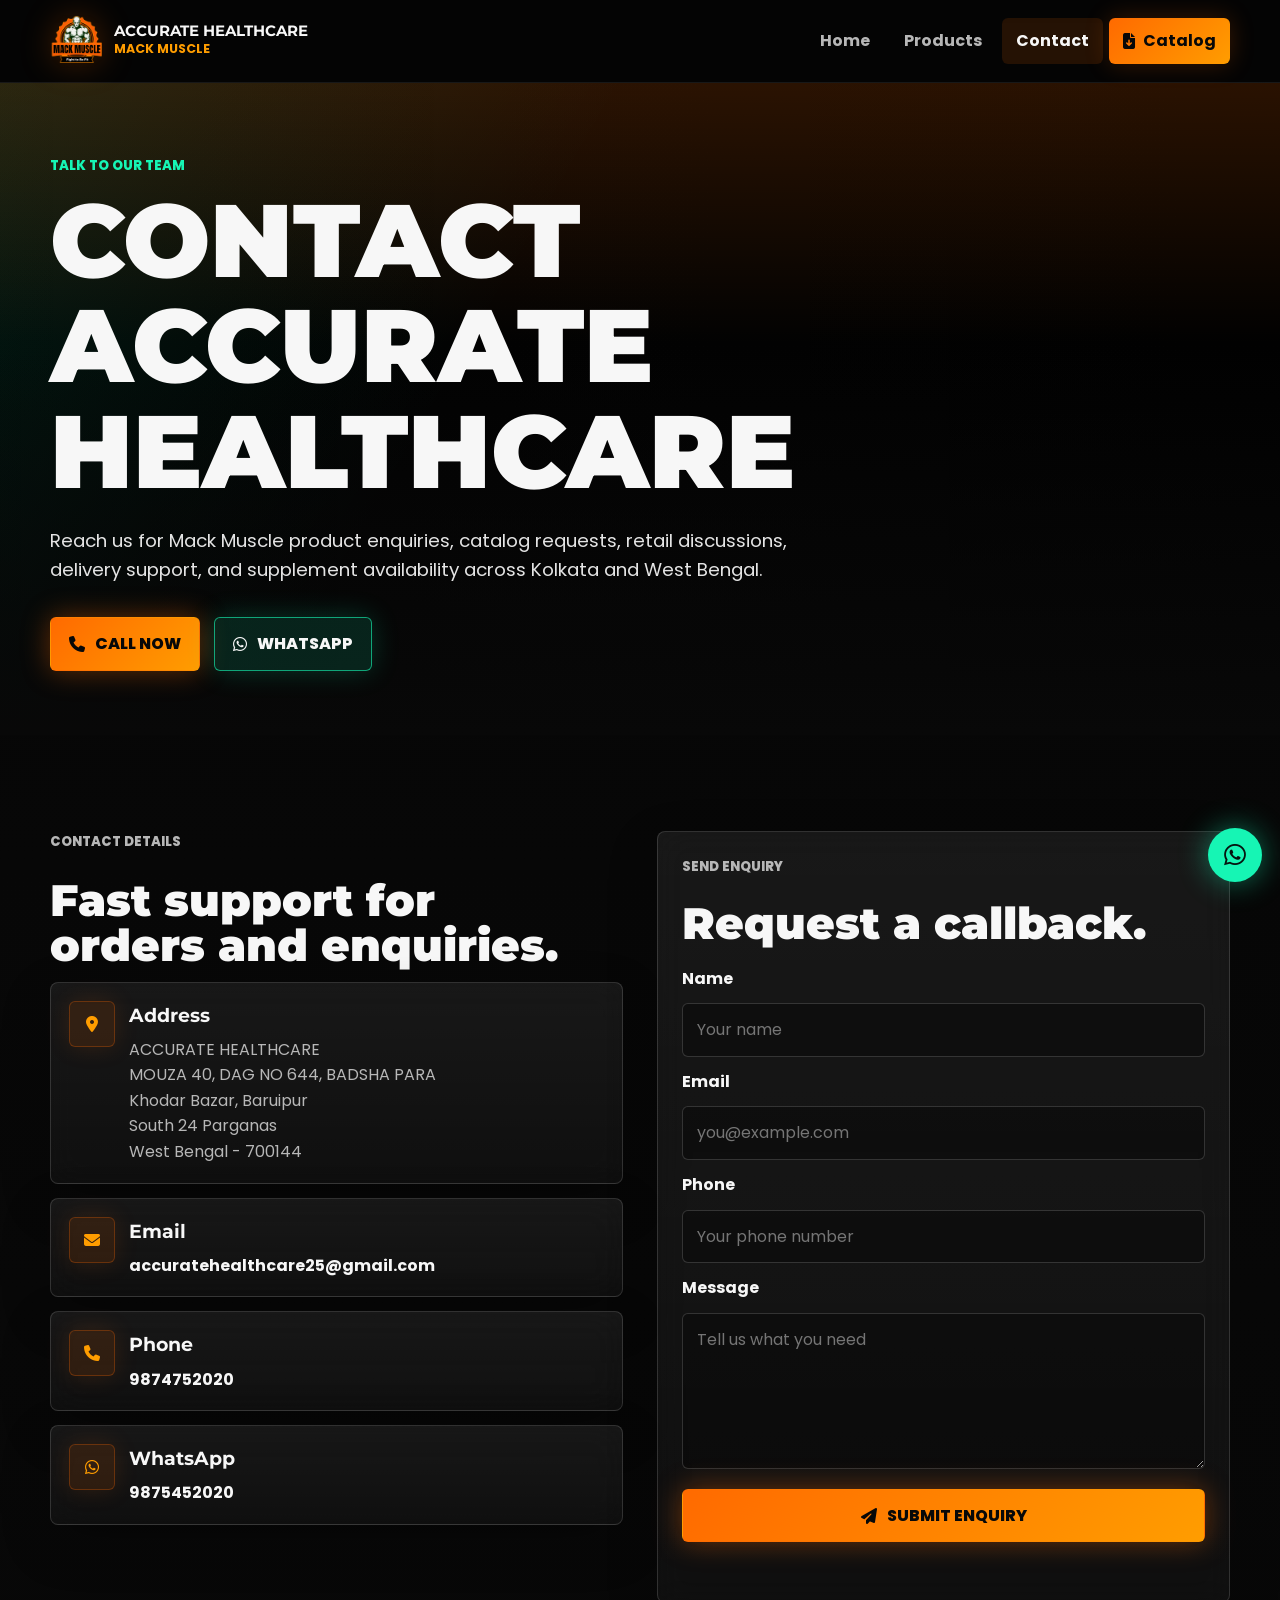
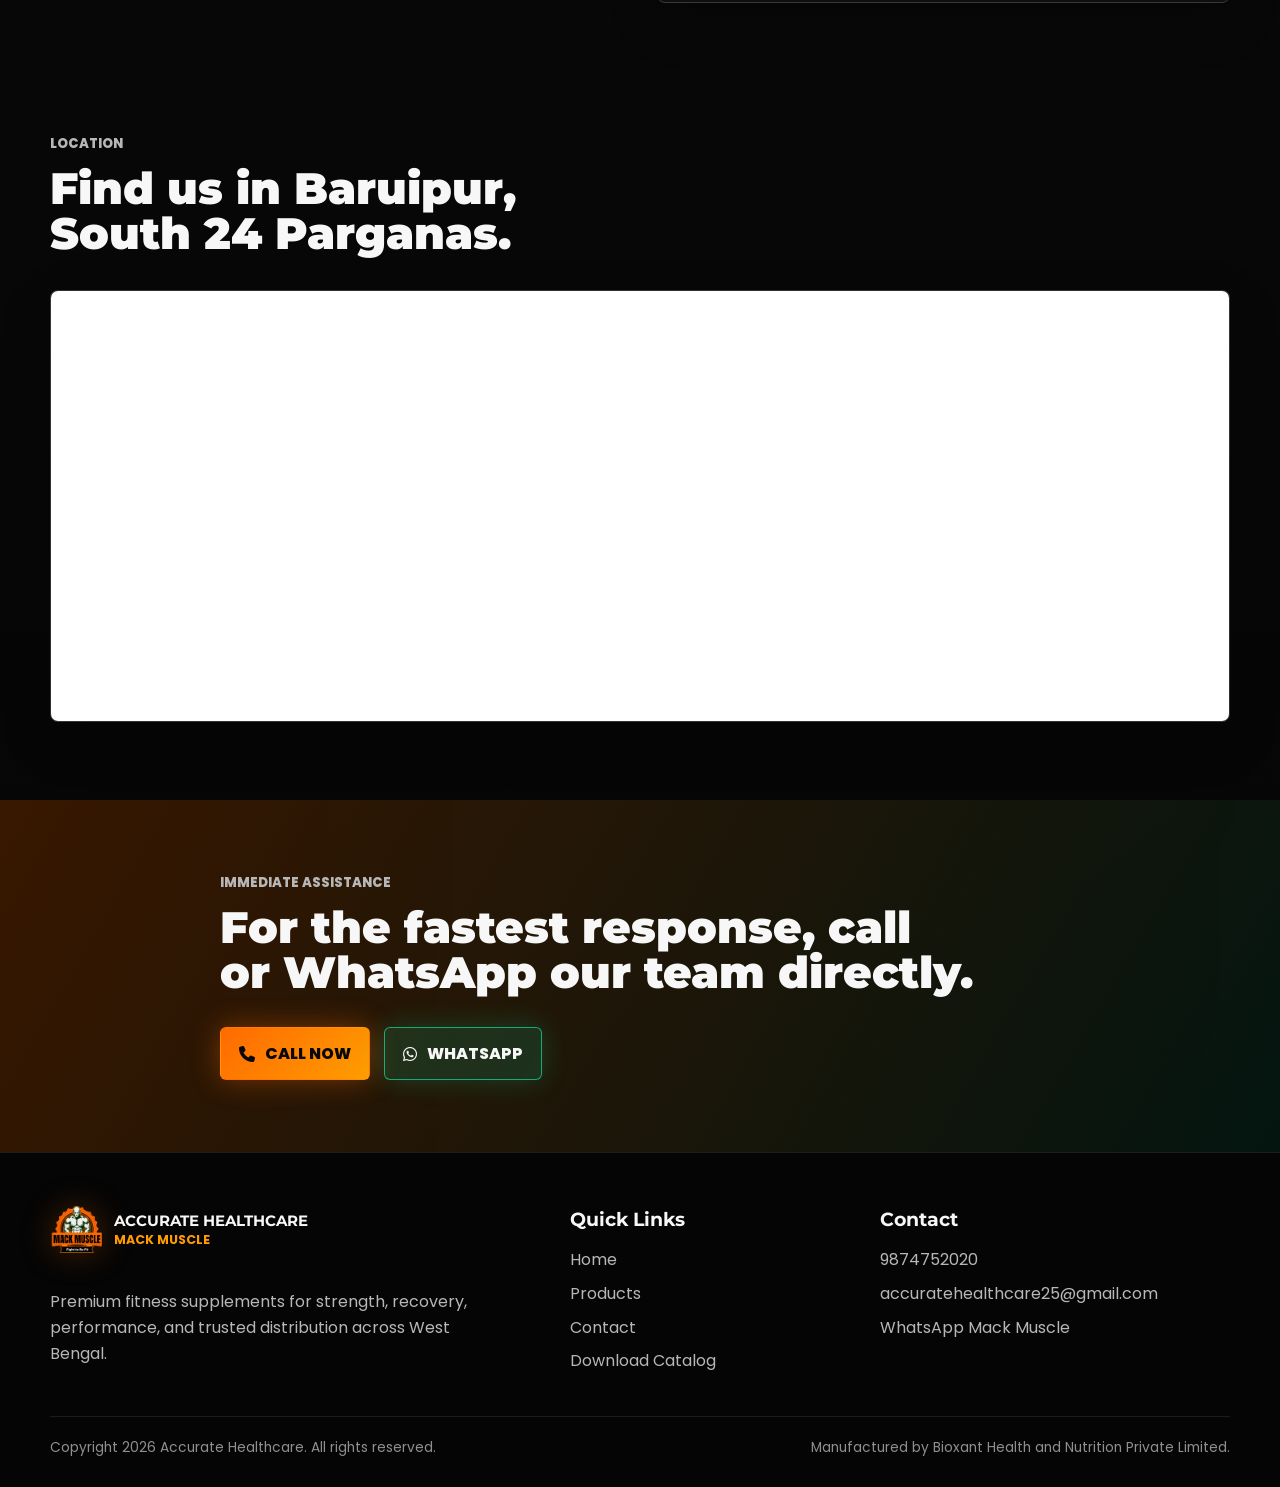
<file: contact.html>
<!DOCTYPE html>
<html lang="en">
<head>
  <meta charset="UTF-8">
  <meta name="viewport" content="width=device-width, initial-scale=1.0">
  <meta name="description" content="Contact Accurate Healthcare for Mack Muscle supplements in Kolkata and South 24 Parganas. Call, WhatsApp, email, or send a frontend enquiry form.">
  <title>Contact | Accurate Healthcare Mack Muscle</title>
  <link rel="preconnect" href="https://fonts.googleapis.com">
  <link rel="preconnect" href="https://fonts.gstatic.com" crossorigin>
  <link href="https://fonts.googleapis.com/css2?family=Montserrat:wght@700;800;900&family=Poppins:wght@400;500;600;700&display=swap" rel="stylesheet">
  <link rel="stylesheet" href="https://cdnjs.cloudflare.com/ajax/libs/font-awesome/6.5.2/css/all.min.css">
  <link rel="stylesheet" href="styles.css">
</head>
<body>
  <div class="preloader" data-preloader>
    <div class="loader-mark" aria-label="Loading Accurate Healthcare contact page">
      <img src="images/Logo/logo.png" alt="">
    </div>
  </div>

  <header class="site-header" data-header>
    <nav class="navbar container" aria-label="Primary navigation">
      <a class="brand" href="index.html" aria-label="Accurate Healthcare home">
        <img src="images/Logo/logo.png" alt="Accurate Healthcare Mack Muscle logo">
        <span>
          <strong>Accurate Healthcare</strong>
          <small>Mack Muscle</small>
        </span>
      </a>
      <button class="nav-toggle" type="button" aria-controls="primary-menu" aria-expanded="false" data-nav-toggle>
        <i class="fa-solid fa-bars" aria-hidden="true"></i>
        <span class="sr-only">Toggle navigation</span>
      </button>
      <div class="nav-menu" id="primary-menu" data-nav-menu>
        <a href="index.html">Home</a>
        <a href="products.html">Products</a>
        <a class="active" href="contact.html">Contact</a>
        <a class="nav-catalog" href="Catalog/accurate%20catelog.pdf" download>
          <i class="fa-solid fa-file-arrow-down" aria-hidden="true"></i>
          Catalog
        </a>
      </div>
    </nav>
  </header>

  <main>
    <section class="page-hero contact-hero" id="top">
      <div class="container hero-content reveal">
        <p class="hero-kicker">Talk to our team</p>
        <h1>CONTACT ACCURATE HEALTHCARE</h1>
        <p class="hero-lead">Reach us for Mack Muscle product enquiries, catalog requests, retail discussions, delivery support, and supplement availability across Kolkata and West Bengal.</p>
        <div class="hero-actions">
          <a class="btn btn-primary btn-pulse" href="tel:9874752020">
            <i class="fa-solid fa-phone" aria-hidden="true"></i>
            Call Now
          </a>
          <a class="btn btn-whatsapp btn-pulse-green" href="https://wa.me/919875452020" target="_blank" rel="noopener">
            <i class="fa-brands fa-whatsapp" aria-hidden="true"></i>
            WhatsApp
          </a>
        </div>
      </div>
    </section>

    <section class="section-block contact-section">
      <div class="container contact-grid">
        <div class="contact-details reveal">
          <p class="eyebrow">Contact Details</p>
          <h2>Fast support for orders and enquiries.</h2>
          <div class="contact-card">
            <i class="fa-solid fa-location-dot" aria-hidden="true"></i>
            <div>
              <h3>Address</h3>
              <p>ACCURATE HEALTHCARE<br>MOUZA 40, DAG NO 644, BADSHA PARA<br>Khodar Bazar, Baruipur<br>South 24 Parganas<br>West Bengal - 700144</p>
            </div>
          </div>
          <div class="contact-card">
            <i class="fa-solid fa-envelope" aria-hidden="true"></i>
            <div>
              <h3>Email</h3>
              <a href="mailto:accuratehealthcare25@gmail.com">accuratehealthcare25@gmail.com</a>
            </div>
          </div>
          <div class="contact-card">
            <i class="fa-solid fa-phone" aria-hidden="true"></i>
            <div>
              <h3>Phone</h3>
              <a href="tel:9874752020">9874752020</a>
            </div>
          </div>
          <div class="contact-card">
            <i class="fa-brands fa-whatsapp" aria-hidden="true"></i>
            <div>
              <h3>WhatsApp</h3>
              <a href="https://wa.me/919875452020" target="_blank" rel="noopener">9875452020</a>
            </div>
          </div>
        </div>

        <form class="contact-form reveal" data-contact-form novalidate>
          <p class="eyebrow">Send Enquiry</p>
          <h2>Request a callback.</h2>
          <label for="name">Name</label>
          <input id="name" name="name" type="text" placeholder="Your name" autocomplete="name" required>

          <label for="email">Email</label>
          <input id="email" name="email" type="email" placeholder="you@example.com" autocomplete="email" required>

          <label for="phone">Phone</label>
          <input id="phone" name="phone" type="tel" placeholder="Your phone number" autocomplete="tel" required>

          <label for="message">Message</label>
          <textarea id="message" name="message" rows="5" placeholder="Tell us what you need" required></textarea>

          <button class="btn btn-primary btn-pulse" type="submit">
            <i class="fa-solid fa-paper-plane" aria-hidden="true"></i>
            Submit Enquiry
          </button>
          <p class="form-status" role="status" aria-live="polite" data-form-status></p>
        </form>
      </div>
    </section>

    <section class="map-section">
      <div class="container">
        <div class="section-header reveal">
          <p class="eyebrow">Location</p>
          <h2>Find us in Baruipur, South 24 Parganas.</h2>
        </div>
        <div class="map-frame reveal">
          <iframe
            title="Accurate Healthcare location map"
            src="https://www.google.com/maps?q=Khodar%20Bazar%20Baruipur%20South%2024%20Parganas%20West%20Bengal%20700144&output=embed"
            loading="lazy"
            referrerpolicy="no-referrer-when-downgrade"></iframe>
        </div>
      </div>
    </section>

    <section class="cta-band">
      <div class="container cta-content reveal">
        <p class="eyebrow">Immediate assistance</p>
        <h2>For the fastest response, call or WhatsApp our team directly.</h2>
        <div class="hero-actions">
          <a class="btn btn-primary btn-pulse" href="tel:9874752020">
            <i class="fa-solid fa-phone" aria-hidden="true"></i>
            Call Now
          </a>
          <a class="btn btn-whatsapp btn-pulse-green" href="https://wa.me/919875452020" target="_blank" rel="noopener">
            <i class="fa-brands fa-whatsapp" aria-hidden="true"></i>
            WhatsApp
          </a>
        </div>
      </div>
    </section>
  </main>

  <footer class="site-footer">
    <div class="container footer-grid">
      <div>
        <a class="brand footer-brand" href="index.html" aria-label="Accurate Healthcare home">
          <img src="images/Logo/logo.png" alt="Accurate Healthcare Mack Muscle logo">
          <span>
            <strong>Accurate Healthcare</strong>
            <small>Mack Muscle</small>
          </span>
        </a>
        <p>Premium fitness supplements for strength, recovery, performance, and trusted distribution across West Bengal.</p>
      </div>
      <div>
        <h3>Quick Links</h3>
        <a href="index.html">Home</a>
        <a href="products.html">Products</a>
        <a href="contact.html">Contact</a>
        <a href="Catalog/accurate%20catelog.pdf" download>Download Catalog</a>
      </div>
      <div>
        <h3>Contact</h3>
        <a href="tel:9874752020">9874752020</a>
        <a href="mailto:accuratehealthcare25@gmail.com">accuratehealthcare25@gmail.com</a>
        <a href="https://wa.me/919875452020" target="_blank" rel="noopener">WhatsApp Mack Muscle</a>
      </div>
    </div>
    <div class="footer-bottom container">
      <span>Copyright <span data-year></span> Accurate Healthcare. All rights reserved.</span>
      <span>Manufactured by Bioxant Health and Nutrition Private Limited.</span>
    </div>
  </footer>

  <a class="floating-whatsapp" href="https://wa.me/919875452020" target="_blank" rel="noopener" aria-label="Chat on WhatsApp">
    <i class="fa-brands fa-whatsapp" aria-hidden="true"></i>
  </a>

  <script src="script.js" defer></script>
</body>
</html>
</file>
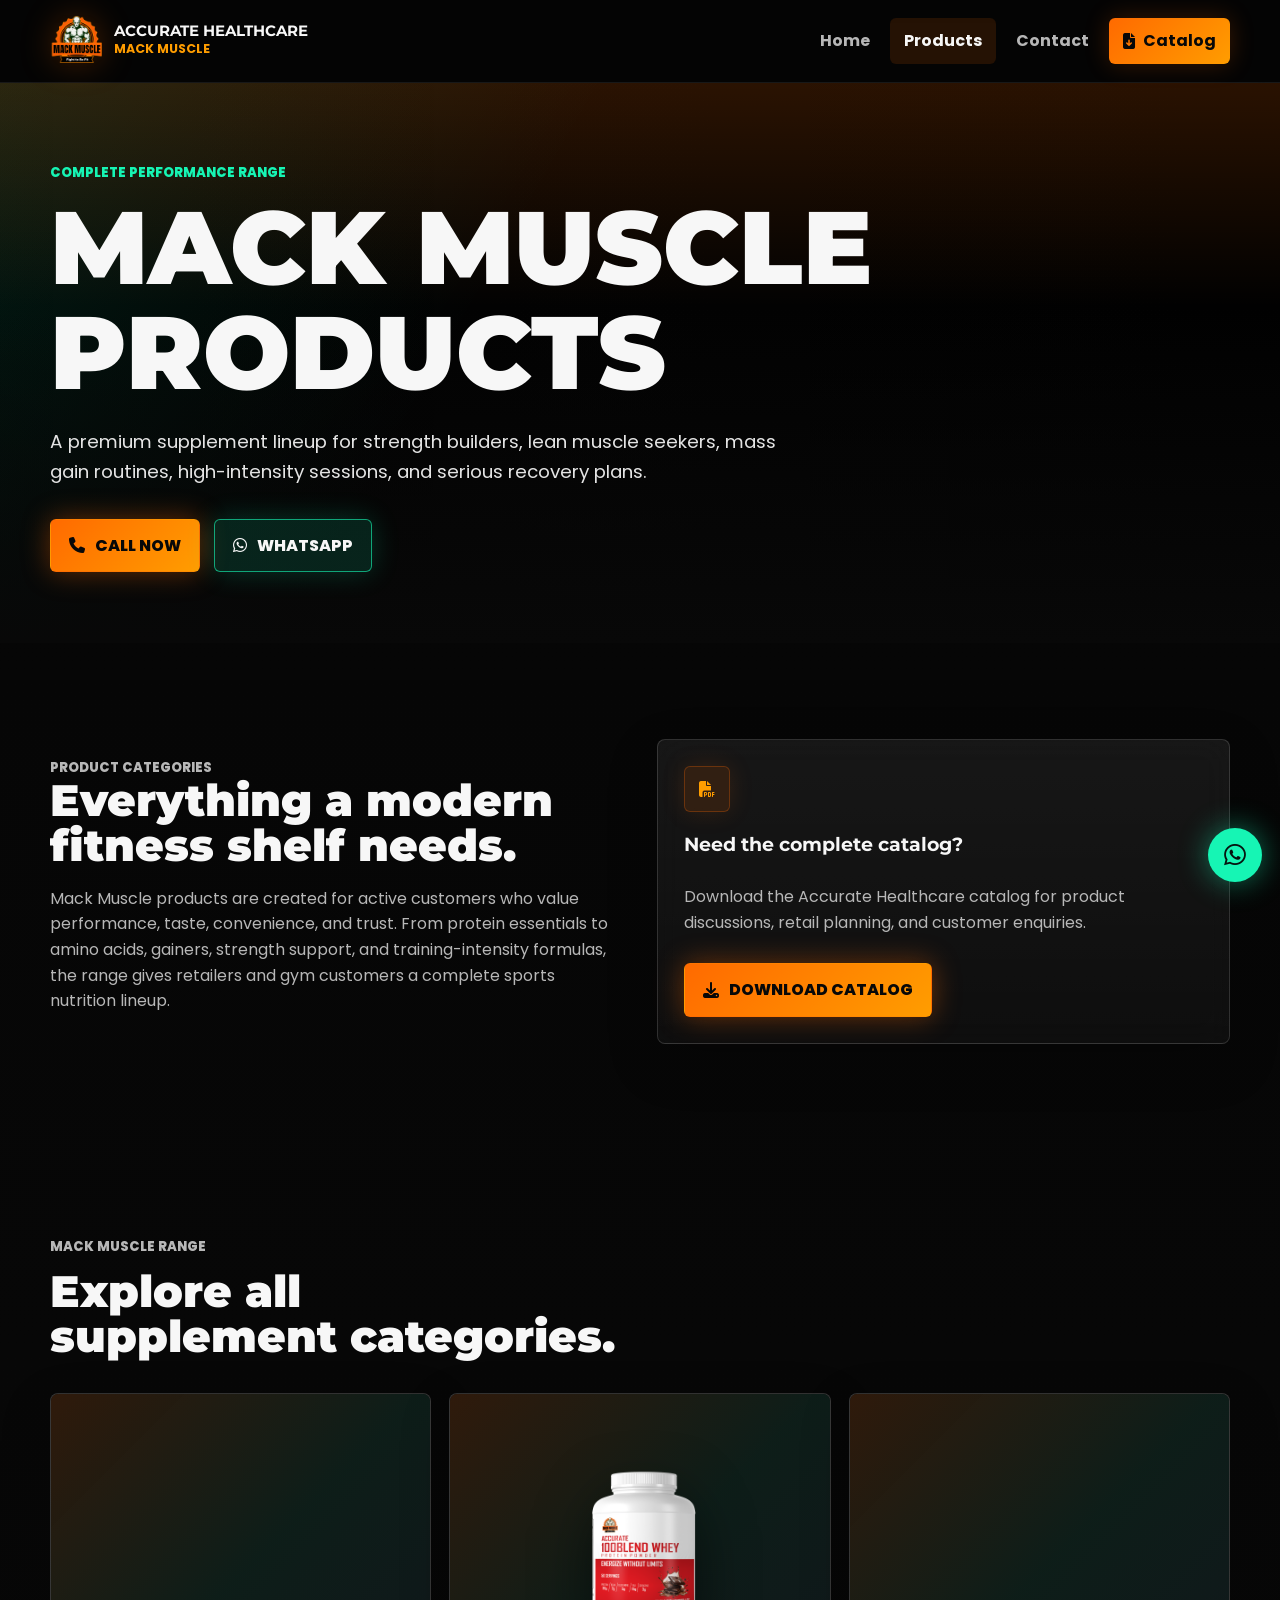
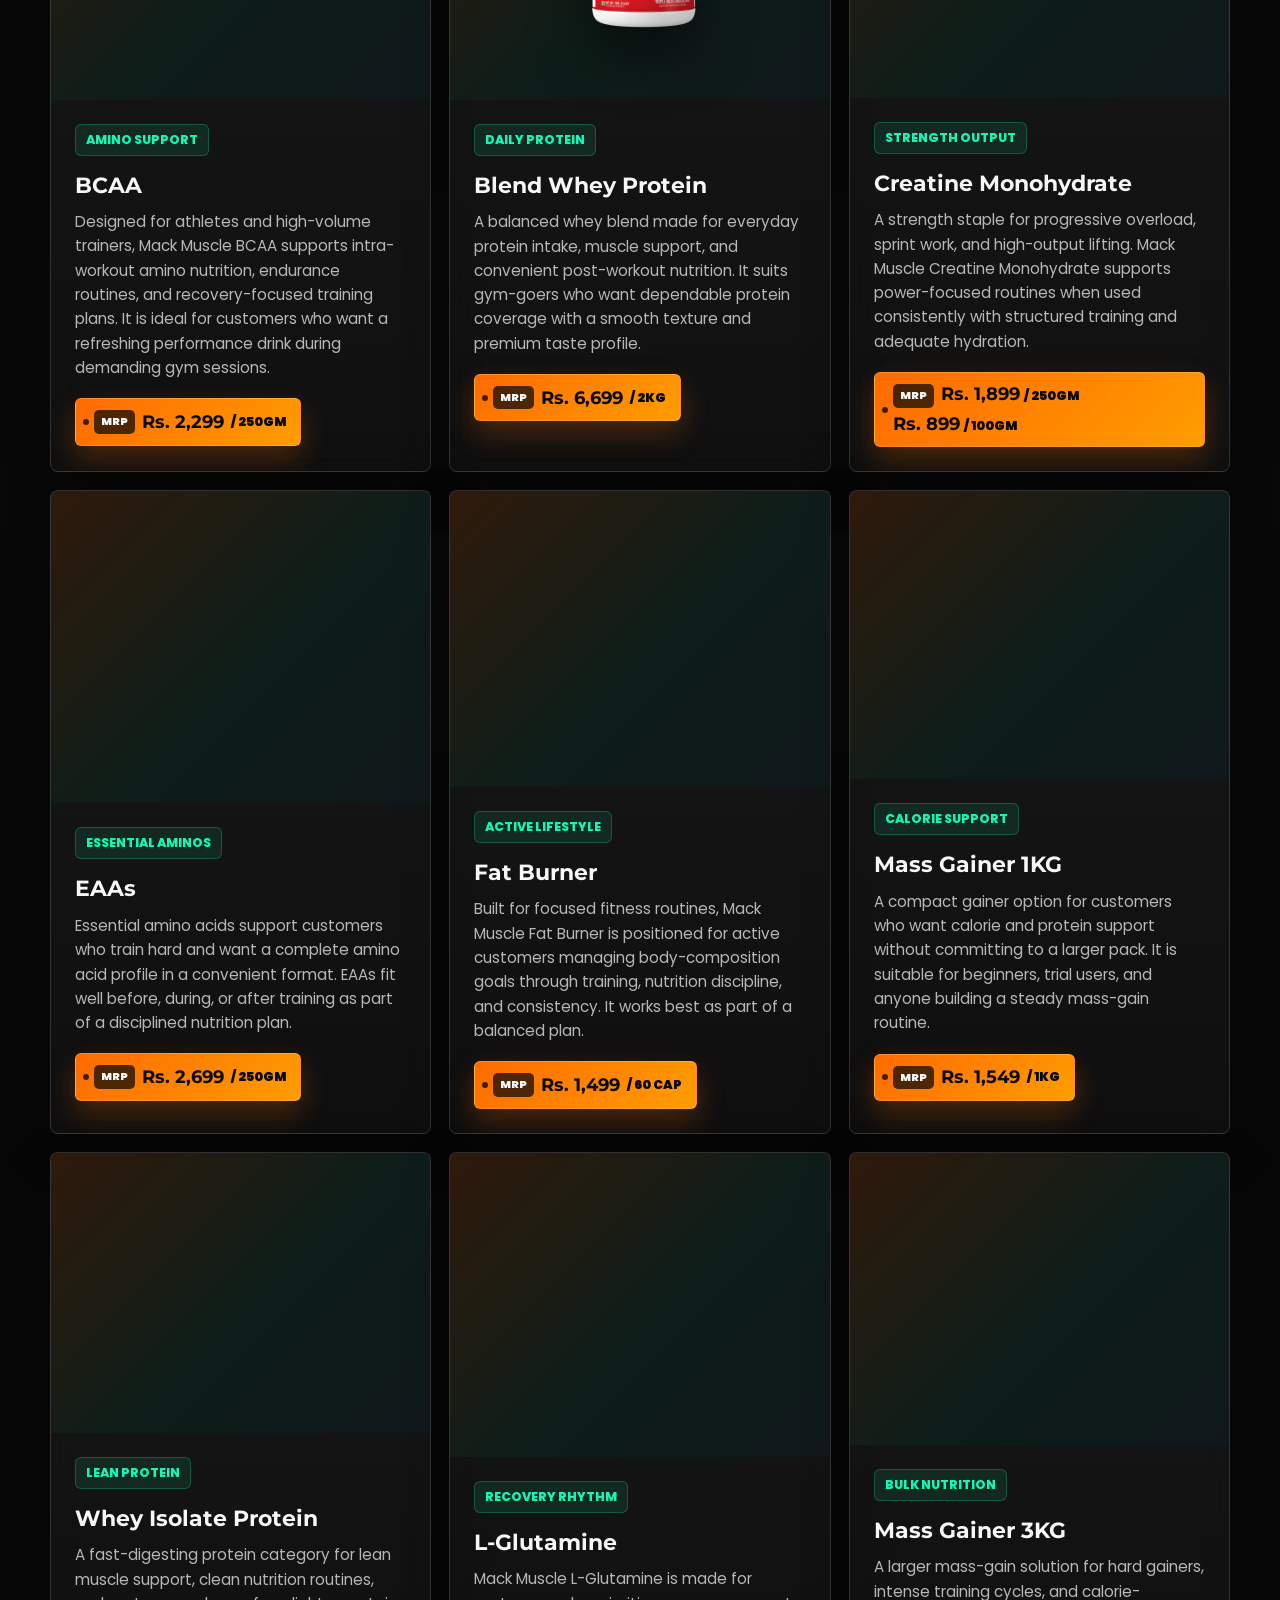
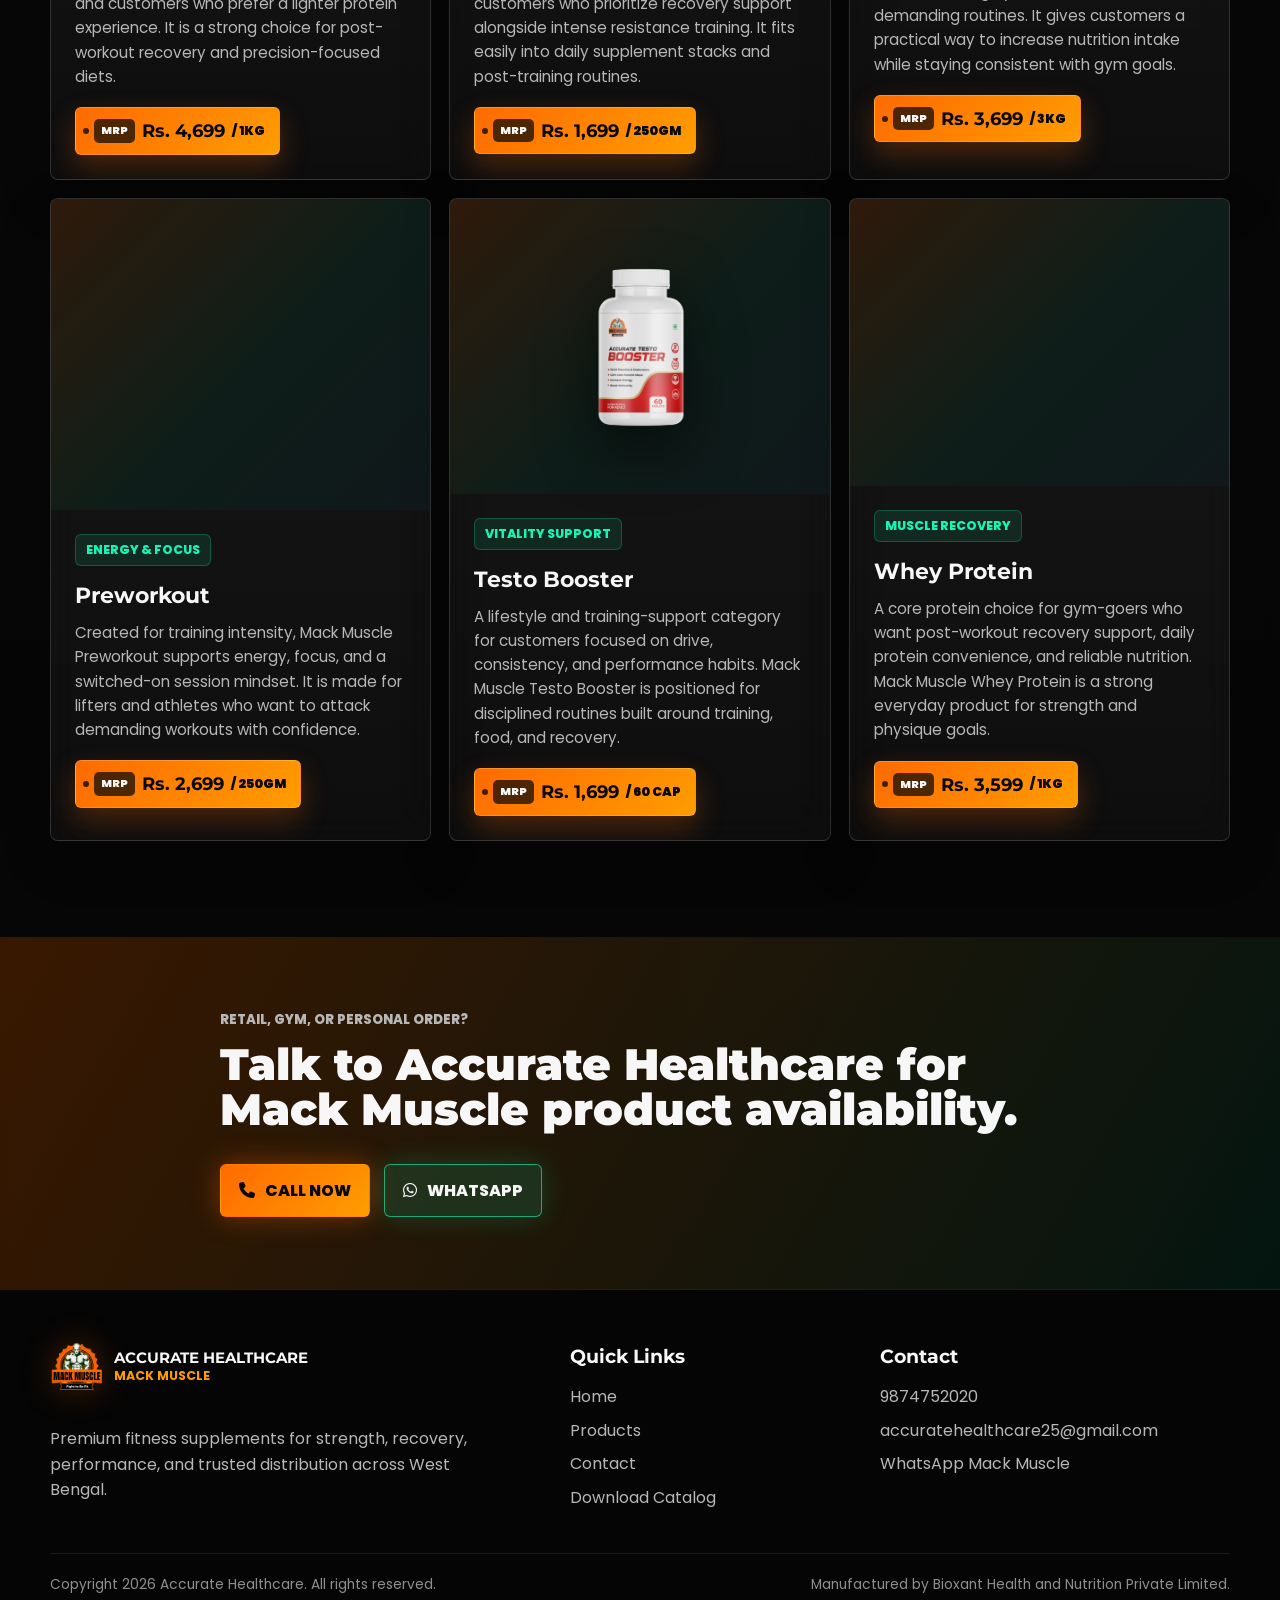
<file: products.html>
<!DOCTYPE html>
<html lang="en">
<head>
  <meta charset="UTF-8">
  <meta name="viewport" content="width=device-width, initial-scale=1.0">
  <meta name="description" content="Explore Mack Muscle supplement categories by Accurate Healthcare: whey protein, isolate, blend whey, BCAA, EAA, creatine, gainers, preworkout, fat burner, glutamine, and testo booster.">
  <title>Products | Mack Muscle by Accurate Healthcare</title>
  <link rel="preconnect" href="https://fonts.googleapis.com">
  <link rel="preconnect" href="https://fonts.gstatic.com" crossorigin>
  <link href="https://fonts.googleapis.com/css2?family=Montserrat:wght@700;800;900&family=Poppins:wght@400;500;600;700&display=swap" rel="stylesheet">
  <link rel="stylesheet" href="https://cdnjs.cloudflare.com/ajax/libs/font-awesome/6.5.2/css/all.min.css">
  <link rel="stylesheet" href="styles.css">
</head>
<body>
  <div class="preloader" data-preloader>
    <div class="loader-mark" aria-label="Loading Mack Muscle products">
      <img src="images/Logo/logo.png" alt="">
    </div>
  </div>

  <header class="site-header" data-header>
    <nav class="navbar container" aria-label="Primary navigation">
      <a class="brand" href="index.html" aria-label="Accurate Healthcare home">
        <img src="images/Logo/logo.png" alt="Accurate Healthcare Mack Muscle logo">
        <span>
          <strong>Accurate Healthcare</strong>
          <small>Mack Muscle</small>
        </span>
      </a>
      <button class="nav-toggle" type="button" aria-controls="primary-menu" aria-expanded="false" data-nav-toggle>
        <i class="fa-solid fa-bars" aria-hidden="true"></i>
        <span class="sr-only">Toggle navigation</span>
      </button>
      <div class="nav-menu" id="primary-menu" data-nav-menu>
        <a href="index.html">Home</a>
        <a class="active" href="products.html">Products</a>
        <a href="contact.html">Contact</a>
        <a class="nav-catalog" href="Catalog/accurate%20catelog.pdf" download>
          <i class="fa-solid fa-file-arrow-down" aria-hidden="true"></i>
          Catalog
        </a>
      </div>
    </nav>
  </header>

  <main>
    <section class="page-hero products-hero" id="top">
      <div class="container hero-content reveal">
        <p class="hero-kicker">Complete performance range</p>
        <h1>MACK MUSCLE PRODUCTS</h1>
        <p class="hero-lead">A premium supplement lineup for strength builders, lean muscle seekers, mass gain routines, high-intensity sessions, and serious recovery plans.</p>
        <div class="hero-actions">
          <a class="btn btn-primary btn-pulse" href="tel:9874752020">
            <i class="fa-solid fa-phone" aria-hidden="true"></i>
            Call Now
          </a>
          <a class="btn btn-whatsapp btn-pulse-green" href="https://wa.me/919875452020" target="_blank" rel="noopener">
            <i class="fa-brands fa-whatsapp" aria-hidden="true"></i>
            WhatsApp
          </a>
        </div>
      </div>
    </section>

    <section class="section-block product-intro">
      <div class="container split-grid compact-split">
        <div class="section-copy reveal">
          <p class="eyebrow">Product Categories</p>
          <h2>Everything a modern fitness shelf needs.</h2>
          <p>Mack Muscle products are created for active customers who value performance, taste, convenience, and trust. From protein essentials to amino acids, gainers, strength support, and training-intensity formulas, the range gives retailers and gym customers a complete sports nutrition lineup.</p>
        </div>
        <div class="catalog-panel reveal">
          <i class="fa-solid fa-file-pdf" aria-hidden="true"></i>
          <h3>Need the complete catalog?</h3>
          <p>Download the Accurate Healthcare catalog for product discussions, retail planning, and customer enquiries.</p>
          <a class="btn btn-primary btn-pulse" href="Catalog/accurate%20catelog.pdf" download>
            <i class="fa-solid fa-download" aria-hidden="true"></i>
            Download Catalog
          </a>
        </div>
      </div>
    </section>

    <section class="section-block product-section">
      <div class="container">
        <div class="section-header reveal">
          <p class="eyebrow">Mack Muscle Range</p>
          <h2>Explore all supplement categories.</h2>
        </div>
        <div class="products-grid">
          <article class="product-card reveal">
            <div class="product-image">
              <img src="Products/bcaa/BCAA-beachcocktail-front.png" alt="Mack Muscle BCAA Beach Cocktail" loading="lazy" decoding="async">
            </div>
            <div class="product-content">
              <span class="product-tag">Amino Support</span>
              <h3>BCAA</h3>
              <p>Designed for athletes and high-volume trainers, Mack Muscle BCAA supports intra-workout amino nutrition, endurance routines, and recovery-focused training plans. It is ideal for customers who want a refreshing performance drink during demanding gym sessions.</p>
              <div class="price-tag" aria-label="BCAA price">
                <span>MRP</span>
                <strong>Rs. 2,299</strong>
                <small>/ 250GM</small>
              </div>
            </div>
          </article>

          <article class="product-card reveal">
            <div class="product-image">
              <img src="Products/blend%20whey%20protein/Blend-whey-triple-rich-chocolate-front.jpg" alt="Mack Muscle Blend Whey Protein" loading="lazy" decoding="async">
            </div>
            <div class="product-content">
              <span class="product-tag">Daily Protein</span>
              <h3>Blend Whey Protein</h3>
              <p>A balanced whey blend made for everyday protein intake, muscle support, and convenient post-workout nutrition. It suits gym-goers who want dependable protein coverage with a smooth texture and premium taste profile.</p>
              <div class="price-tag" aria-label="Blend Whey Protein price">
                <span>MRP</span>
                <strong>Rs. 6,699</strong>
                <small>/ 2KG</small>
              </div>
            </div>
          </article>

          <article class="product-card reveal">
            <div class="product-image">
              <img src="Products/creatine%20monohydrate/creatine-monohydrate-tangy-orange-front-.jpg" alt="Mack Muscle Creatine Monohydrate" loading="lazy" decoding="async">
            </div>
            <div class="product-content">
              <span class="product-tag">Strength Output</span>
              <h3>Creatine Monohydrate</h3>
              <p>A strength staple for progressive overload, sprint work, and high-output lifting. Mack Muscle Creatine Monohydrate supports power-focused routines when used consistently with structured training and adequate hydration.</p>
              <div class="price-tag price-tag-split" aria-label="Creatine Monohydrate prices">
                <span>MRP</span>
                <div>
                  <strong>Rs. 1,899</strong>
                  <small>/ 250GM</small>
                </div>
                <div>
                  <strong>Rs. 899</strong>
                  <small>/ 100GM</small>
                </div>
              </div>
            </div>
          </article>

          <article class="product-card reveal">
            <div class="product-image">
              <img src="Products/Eaas/EAAs-blueberry-front.png" alt="Mack Muscle EAAs Blueberry" loading="lazy" decoding="async">
            </div>
            <div class="product-content">
              <span class="product-tag">Essential Aminos</span>
              <h3>EAAs</h3>
              <p>Essential amino acids support customers who train hard and want a complete amino acid profile in a convenient format. EAAs fit well before, during, or after training as part of a disciplined nutrition plan.</p>
              <div class="price-tag" aria-label="EAAs price">
                <span>MRP</span>
                <strong>Rs. 2,699</strong>
                <small>/ 250GM</small>
              </div>
            </div>
          </article>

          <article class="product-card reveal">
            <div class="product-image">
              <img src="Products/Fat%20Burner/FAT-BURNER-front.png" alt="Mack Muscle Fat Burner" loading="lazy" decoding="async">
            </div>
            <div class="product-content">
              <span class="product-tag">Active Lifestyle</span>
              <h3>Fat Burner</h3>
              <p>Built for focused fitness routines, Mack Muscle Fat Burner is positioned for active customers managing body-composition goals through training, nutrition discipline, and consistency. It works best as part of a balanced plan.</p>
              <div class="price-tag" aria-label="Fat Burner price">
                <span>MRP</span>
                <strong>Rs. 1,499</strong>
                <small>/ 60 Cap</small>
              </div>
            </div>
          </article>

          <article class="product-card reveal">
            <div class="product-image">
              <img src="Products/gainer%201kg/MASS-GAINER-malai-kulfi-front.png" alt="Mack Muscle Gainer 1KG Malai Kulfi" loading="lazy" decoding="async">
            </div>
            <div class="product-content">
              <span class="product-tag">Calorie Support</span>
              <h3>Mass Gainer 1KG</h3>
              <p>A compact gainer option for customers who want calorie and protein support without committing to a larger pack. It is suitable for beginners, trial users, and anyone building a steady mass-gain routine.</p>
              <div class="price-tag" aria-label="Gainer 1KG price">
                <span>MRP</span>
                <strong>Rs. 1,549</strong>
                <small>/ 1KG</small>
              </div>
            </div>
          </article>

          <article class="product-card reveal">
            <div class="product-image">
              <img src="Products/isolate%20protien/whey-protein-isolate-triple-rich-chocolate-front.png" alt="Mack Muscle Isolate Protein" loading="lazy" decoding="async">
            </div>
            <div class="product-content">
              <span class="product-tag">Lean Protein</span>
              <h3>Whey Isolate Protein</h3>
              <p>A fast-digesting protein category for lean muscle support, clean nutrition routines, and customers who prefer a lighter protein experience. It is a strong choice for post-workout recovery and precision-focused diets.</p>
              <div class="price-tag" aria-label="Whey Isolate Protein price">
                <span>MRP</span>
                <strong>Rs. 4,699</strong>
                <small>/ 1KG</small>
              </div>
            </div>
          </article>

          <article class="product-card reveal">
            <div class="product-image">
              <img src="Products/L-Glutamine/L-GLUTAMINE-blueberry-front.png" alt="Mack Muscle L-Glutamine Blueberry" loading="lazy" decoding="async">
            </div>
            <div class="product-content">
              <span class="product-tag">Recovery Rhythm</span>
              <h3>L-Glutamine</h3>
              <p>Mack Muscle L-Glutamine is made for customers who prioritize recovery support alongside intense resistance training. It fits easily into daily supplement stacks and post-training routines.</p>
              <div class="price-tag" aria-label="L-Glutamine price">
                <span>MRP</span>
                <strong>Rs. 1,699</strong>
                <small>/ 250GM</small>
              </div>
            </div>
          </article>

          <article class="product-card reveal">
            <div class="product-image">
              <img src="Products/mass%20gainer%203%20kg/mass-gainer-triple-rich-chocolate-front.png" alt="Mack Muscle Mass Gainer 3KG" loading="lazy" decoding="async">
            </div>
            <div class="product-content">
              <span class="product-tag">Bulk Nutrition</span>
              <h3>Mass Gainer 3KG</h3>
              <p>A larger mass-gain solution for hard gainers, intense training cycles, and calorie-demanding routines. It gives customers a practical way to increase nutrition intake while staying consistent with gym goals.</p>
              <div class="price-tag" aria-label="Mass Gainer 3KG price">
                <span>MRP</span>
                <strong>Rs. 3,699</strong>
                <small>/ 3KG</small>
              </div>
            </div>
          </article>

          <article class="product-card reveal">
            <div class="product-image">
              <img src="Products/preworkout/PRE-WORKOUT-beach-cocktail-front.png" alt="Mack Muscle Preworkout Beach Cocktail" loading="lazy" decoding="async">
            </div>
            <div class="product-content">
              <span class="product-tag">Energy & Focus</span>
              <h3>Preworkout</h3>
              <p>Created for training intensity, Mack Muscle Preworkout supports energy, focus, and a switched-on session mindset. It is made for lifters and athletes who want to attack demanding workouts with confidence.</p>
              <div class="price-tag" aria-label="Preworkout price">
                <span>MRP</span>
                <strong>Rs. 2,699</strong>
                <small>/ 250GM</small>
              </div>
            </div>
          </article>

          <article class="product-card reveal">
            <div class="product-image">
              <img src="Products/testo%20booster/TESTO-BOOSTER-front.png" alt="Mack Muscle Testo Booster" loading="lazy" decoding="async">
            </div>
            <div class="product-content">
              <span class="product-tag">Vitality Support</span>
              <h3>Testo Booster</h3>
              <p>A lifestyle and training-support category for customers focused on drive, consistency, and performance habits. Mack Muscle Testo Booster is positioned for disciplined routines built around training, food, and recovery.</p>
              <div class="price-tag" aria-label="Testo Booster price">
                <span>MRP</span>
                <strong>Rs. 1,699</strong>
                <small>/ 60 Cap</small>
              </div>
            </div>
          </article>

          <article class="product-card reveal">
            <div class="product-image">
              <img src="Products/whey%20protein/WHEY-PROTEIN-tripple-rich-chocolate-front.png" alt="Mack Muscle Whey Protein Triple Rich Chocolate" loading="lazy" decoding="async">
            </div>
            <div class="product-content">
              <span class="product-tag">Muscle Recovery</span>
              <h3>Whey Protein</h3>
              <p>A core protein choice for gym-goers who want post-workout recovery support, daily protein convenience, and reliable nutrition. Mack Muscle Whey Protein is a strong everyday product for strength and physique goals.</p>
              <div class="price-tag" aria-label="Whey Protein price">
                <span>MRP</span>
                <strong>Rs. 3,599</strong>
                <small>/ 1KG</small>
              </div>
            </div>
          </article>
        </div>
      </div>
    </section>

    <section class="cta-band">
      <div class="container cta-content reveal">
        <p class="eyebrow">Retail, gym, or personal order?</p>
        <h2>Talk to Accurate Healthcare for Mack Muscle product availability.</h2>
        <div class="hero-actions">
          <a class="btn btn-primary btn-pulse" href="tel:9874752020">
            <i class="fa-solid fa-phone" aria-hidden="true"></i>
            Call Now
          </a>
          <a class="btn btn-whatsapp btn-pulse-green" href="https://wa.me/919875452020" target="_blank" rel="noopener">
            <i class="fa-brands fa-whatsapp" aria-hidden="true"></i>
            WhatsApp
          </a>
        </div>
      </div>
    </section>
  </main>

  <footer class="site-footer">
    <div class="container footer-grid">
      <div>
        <a class="brand footer-brand" href="index.html" aria-label="Accurate Healthcare home">
          <img src="images/Logo/logo.png" alt="Accurate Healthcare Mack Muscle logo">
          <span>
            <strong>Accurate Healthcare</strong>
            <small>Mack Muscle</small>
          </span>
        </a>
        <p>Premium fitness supplements for strength, recovery, performance, and trusted distribution across West Bengal.</p>
      </div>
      <div>
        <h3>Quick Links</h3>
        <a href="index.html">Home</a>
        <a href="products.html">Products</a>
        <a href="contact.html">Contact</a>
        <a href="Catalog/accurate%20catelog.pdf" download>Download Catalog</a>
      </div>
      <div>
        <h3>Contact</h3>
        <a href="tel:9874752020">9874752020</a>
        <a href="mailto:accuratehealthcare25@gmail.com">accuratehealthcare25@gmail.com</a>
        <a href="https://wa.me/919875452020" target="_blank" rel="noopener">WhatsApp Mack Muscle</a>
      </div>
    </div>
    <div class="footer-bottom container">
      <span>Copyright <span data-year></span> Accurate Healthcare. All rights reserved.</span>
      <span>Manufactured by Bioxant Health and Nutrition Private Limited.</span>
    </div>
  </footer>

  <a class="floating-whatsapp" href="https://wa.me/919875452020" target="_blank" rel="noopener" aria-label="Chat on WhatsApp">
    <i class="fa-brands fa-whatsapp" aria-hidden="true"></i>
  </a>

  <script src="script.js" defer></script>
</body>
</html>
</file>
<file: styles.css>
:root {
  --bg: #080808;
  --bg-soft: #101010;
  --bg-deep: #030303;
  --surface: rgba(255, 255, 255, 0.07);
  --surface-strong: rgba(255, 255, 255, 0.11);
  --border: rgba(255, 255, 255, 0.14);
  --text: #f7f7f7;
  --muted: #b7b7b7;
  --orange: #ff6a00;
  --orange-hot: #ff9d00;
  --neon: #16f5b4;
  --blue: #44c8ff;
  --danger: #ff3f4f;
  --shadow: 0 24px 70px rgba(0, 0, 0, 0.42);
  --radius: 8px;
  --header-height: 76px;
  color-scheme: dark;
}

* {
  box-sizing: border-box;
}

html {
  scroll-behavior: smooth;
}

body {
  margin: 0;
  background: linear-gradient(180deg, #050505 0%, var(--bg) 42%, #050505 100%);
  color: var(--text);
  font-family: "Poppins", Arial, sans-serif;
  line-height: 1.6;
  overflow-x: hidden;
}

body.nav-open {
  overflow: hidden;
}

img {
  display: block;
  max-width: 100%;
}

a {
  color: inherit;
  text-decoration: none;
}

button,
input,
textarea {
  font: inherit;
}

button {
  cursor: pointer;
}

::selection {
  background: var(--orange);
  color: #080808;
}

.container {
  width: min(1180px, calc(100% - 32px));
  margin-inline: auto;
}

.sr-only {
  position: absolute;
  width: 1px;
  height: 1px;
  padding: 0;
  margin: -1px;
  overflow: hidden;
  clip: rect(0, 0, 0, 0);
  white-space: nowrap;
  border: 0;
}

.preloader {
  position: fixed;
  inset: 0;
  z-index: 9999;
  display: grid;
  place-items: center;
  background: #040404;
  transition: opacity 360ms ease, visibility 360ms ease;
}

.preloader.is-hidden {
  opacity: 0;
  visibility: hidden;
  pointer-events: none;
}

.loader-mark {
  position: relative;
  display: grid;
  width: 112px;
  height: 112px;
  place-items: center;
}

.loader-mark::before {
  position: absolute;
  inset: 0;
  content: "";
  border: 2px solid rgba(255, 255, 255, 0.08);
  border-top-color: var(--orange);
  border-right-color: var(--neon);
  border-radius: 50%;
  animation: loaderSpin 1s linear infinite;
}

.loader-mark img {
  width: 72px;
  height: 72px;
  object-fit: contain;
  filter: drop-shadow(0 0 18px rgba(255, 106, 0, 0.5));
  animation: markPulse 1.6s ease-in-out infinite;
}

.site-header {
  position: sticky;
  top: 0;
  z-index: 1000;
  min-height: var(--header-height);
  background: rgba(5, 5, 5, 0.74);
  border-bottom: 1px solid rgba(255, 255, 255, 0.08);
  backdrop-filter: blur(18px);
  transition: background 240ms ease, box-shadow 240ms ease;
}

.site-header.is-scrolled {
  background: rgba(5, 5, 5, 0.92);
  box-shadow: 0 14px 36px rgba(0, 0, 0, 0.34);
}

.navbar {
  min-height: var(--header-height);
  display: flex;
  align-items: center;
  justify-content: space-between;
  gap: 20px;
}

.brand {
  display: inline-flex;
  align-items: center;
  gap: 12px;
  min-width: 0;
}

.brand img {
  width: 52px;
  height: 52px;
  object-fit: contain;
  filter: drop-shadow(0 0 16px rgba(255, 106, 0, 0.28));
}

.brand span {
  display: grid;
  min-width: 0;
}

.brand strong,
.brand small {
  overflow: hidden;
  text-overflow: ellipsis;
  white-space: nowrap;
}

.brand strong {
  font-family: "Montserrat", Arial, sans-serif;
  font-size: 0.92rem;
  line-height: 1.1;
  text-transform: uppercase;
}

.brand small {
  color: var(--orange-hot);
  font-size: 0.78rem;
  font-weight: 700;
  text-transform: uppercase;
}

.nav-toggle {
  display: inline-grid;
  width: 44px;
  height: 44px;
  place-items: center;
  color: var(--text);
  background: rgba(255, 255, 255, 0.07);
  border: 1px solid var(--border);
  border-radius: 6px;
}

.nav-menu {
  position: fixed;
  top: var(--header-height);
  left: 0;
  right: 0;
  display: grid;
  gap: 10px;
  padding: 18px 16px 22px;
  background: rgba(5, 5, 5, 0.96);
  border-bottom: 1px solid var(--border);
  box-shadow: var(--shadow);
  transform: translateY(-125%);
  transition: transform 280ms ease;
}

.nav-menu.is-open {
  transform: translateY(0);
}

.nav-menu a {
  display: inline-flex;
  align-items: center;
  justify-content: center;
  gap: 8px;
  min-height: 44px;
  padding: 10px 14px;
  color: var(--muted);
  font-weight: 700;
  border-radius: 6px;
  transition: color 200ms ease, background 200ms ease, transform 200ms ease;
}

.nav-menu a:hover,
.nav-menu a:focus-visible,
.nav-menu a.active {
  color: var(--text);
  background: rgba(255, 106, 0, 0.13);
}

.nav-catalog {
  color: #080808 !important;
  background: linear-gradient(135deg, var(--orange), var(--orange-hot)) !important;
  box-shadow: 0 0 24px rgba(255, 106, 0, 0.22);
}

.page-hero {
  --hero-image: url("https://images.pexels.com/photos/18060191/pexels-photo-18060191.jpeg?auto=compress&cs=tinysrgb&w=1800");
  position: relative;
  min-height: clamp(520px, 66svh, 640px);
  display: flex;
  align-items: center;
  padding: 72px 0 64px;
  overflow: hidden;
  isolation: isolate;
}

.page-hero::before {
  position: absolute;
  inset: 0;
  z-index: -2;
  content: "";
  background:
    linear-gradient(90deg, rgba(0, 0, 0, 0.94) 0%, rgba(0, 0, 0, 0.62) 46%, rgba(0, 0, 0, 0.88) 100%),
    var(--hero-image) center / cover no-repeat;
  transform: scale(1.04);
  animation: heroDrift 14s ease-in-out infinite alternate;
}

.page-hero::after {
  position: absolute;
  inset: 0;
  z-index: -1;
  content: "";
  background:
    linear-gradient(180deg, rgba(255, 106, 0, 0.16), transparent 40%, var(--bg) 100%),
    linear-gradient(120deg, rgba(22, 245, 180, 0.1), transparent 38%);
}

.products-hero {
  --hero-image: url("https://images.pexels.com/photos/18060077/pexels-photo-18060077.jpeg?auto=compress&cs=tinysrgb&w=1800");
}

.contact-hero {
  --hero-image: url("https://images.pexels.com/photos/5327490/pexels-photo-5327490.jpeg?auto=compress&cs=tinysrgb&w=1800");
}

.hero-content {
  width: min(860px, calc(100% - 32px));
  max-width: none;
}

.hero-kicker,
.eyebrow {
  margin: 0 0 12px;
  color: var(--neon);
  font-size: 0.82rem;
  font-weight: 800;
  text-transform: uppercase;
}

.hero-content h1,
.section-copy h2,
.section-header h2,
.cta-content h2,
.contact-form h2,
.contact-details h2 {
  margin: 0;
  font-family: "Montserrat", Arial, sans-serif;
  line-height: 1.02;
}

.hero-content h1 {
  max-width: 940px;
  font-size: 2.7rem;
  font-weight: 900;
  text-transform: uppercase;
  text-wrap: balance;
}

.hero-division {
  display: inline-flex;
  align-items: center;
  min-height: 42px;
  margin: 16px 0 0;
  padding: 6px 14px;
  color: #080808;
  font-family: "Montserrat", Arial, sans-serif;
  font-size: 1.4rem;
  font-weight: 900;
  text-transform: uppercase;
  background: linear-gradient(135deg, var(--orange), var(--orange-hot));
  border-radius: 6px;
  box-shadow: 0 0 30px rgba(255, 106, 0, 0.34);
}

.hero-lead {
  max-width: 740px;
  margin: 22px 0 0;
  color: #e4e4e4;
  font-size: 1rem;
  overflow-wrap: break-word;
}

.hero-actions {
  display: flex;
  flex-wrap: wrap;
  gap: 14px;
  margin-top: 32px;
}

.btn {
  position: relative;
  display: inline-flex;
  align-items: center;
  justify-content: center;
  gap: 10px;
  min-height: 50px;
  padding: 13px 18px;
  overflow: hidden;
  font-weight: 800;
  text-transform: uppercase;
  border: 1px solid transparent;
  border-radius: 6px;
  transition: transform 220ms ease, box-shadow 220ms ease, border-color 220ms ease;
}

.btn:hover,
.btn:focus-visible {
  transform: translateY(-2px);
}

.btn-primary {
  color: #080808;
  background: linear-gradient(135deg, var(--orange), var(--orange-hot));
  box-shadow: 0 0 28px rgba(255, 106, 0, 0.38);
}

.btn-whatsapp {
  color: var(--text);
  background: rgba(22, 245, 180, 0.12);
  border-color: rgba(22, 245, 180, 0.62);
  box-shadow: 0 0 28px rgba(22, 245, 180, 0.2);
}

.btn-pulse {
  animation: orangePulse 2.25s ease-in-out infinite;
}

.btn-pulse-green {
  animation: greenPulse 2.25s ease-in-out infinite;
}

.section-block {
  padding: 78px 0;
}

.split-grid,
.brand-grid,
.commitment-grid,
.contact-grid {
  display: grid;
  gap: 34px;
  align-items: center;
}

.section-copy h2,
.section-header h2,
.cta-content h2,
.contact-form h2,
.contact-details h2 {
  font-size: 2.15rem;
  font-weight: 900;
  text-wrap: balance;
}

.section-copy p,
.section-header p,
.cta-content p,
.contact-form p,
.contact-details p,
.catalog-panel p {
  color: var(--muted);
}

.section-copy p {
  margin: 18px 0 0;
}

.section-copy strong {
  color: var(--text);
}

.section-header {
  max-width: 760px;
  margin-bottom: 34px;
}

.metric-row {
  display: grid;
  grid-template-columns: repeat(3, minmax(0, 1fr));
  gap: 10px;
  margin-top: 28px;
}

.metric-row div,
.feature-card,
.highlight-card,
.product-card,
.catalog-panel,
.contact-card,
.contact-form,
.commitment-item,
.map-frame {
  border: 1px solid var(--border);
  border-radius: var(--radius);
  background: linear-gradient(180deg, var(--surface), rgba(255, 255, 255, 0.035));
  box-shadow: 0 18px 50px rgba(0, 0, 0, 0.22);
  backdrop-filter: blur(16px);
}

.metric-row div {
  padding: 14px 12px;
}

.metric-row strong {
  display: block;
  color: var(--orange-hot);
  font-family: "Montserrat", Arial, sans-serif;
  font-size: 1.35rem;
  line-height: 1;
}

.metric-row span {
  display: block;
  margin-top: 6px;
  color: var(--muted);
  font-size: 0.76rem;
}

.image-panel {
  position: relative;
  overflow: hidden;
  min-height: 430px;
  border: 1px solid var(--border);
  border-radius: var(--radius);
  box-shadow: var(--shadow);
}

.image-panel::after {
  position: absolute;
  inset: 0;
  content: "";
  background: linear-gradient(180deg, transparent 45%, rgba(255, 106, 0, 0.18));
}

.image-panel img {
  width: 100%;
  height: 100%;
  min-height: 430px;
  object-fit: cover;
  transition: transform 600ms ease;
}

.image-panel:hover img {
  transform: scale(1.05);
}

.brand-section {
  background:
    linear-gradient(90deg, rgba(255, 106, 0, 0.08), transparent 48%),
    #0b0b0b;
}

.product-stack {
  position: relative;
  display: grid;
  grid-template-columns: repeat(3, minmax(0, 1fr));
  gap: 10px;
  align-items: end;
  min-height: 440px;
  padding: 28px 14px;
  overflow: hidden;
  border: 1px solid var(--border);
  border-radius: var(--radius);
  background:
    linear-gradient(180deg, rgba(255, 106, 0, 0.13), transparent),
    rgba(255, 255, 255, 0.04);
}

.product-stack::before {
  position: absolute;
  inset: auto 0 0;
  height: 42%;
  content: "";
  background: linear-gradient(180deg, transparent, rgba(255, 106, 0, 0.22));
}

.product-stack img {
  --stack-y: 0px;
  --stack-rotate: 0deg;
  position: relative;
  z-index: 1;
  width: min(210%, 330px);
  max-width: none;
  max-height: 430px;
  justify-self: center;
  object-fit: contain;
  filter: drop-shadow(0 22px 30px rgba(0, 0, 0, 0.48));
  animation: productShake 2.8s ease-in-out infinite;
  transition: width 240ms ease;
}

.product-stack img:nth-child(1) {
  width: min(300%, 400px);
  animation-delay: -0.35s;
}

.product-stack img:nth-child(2) {
  --stack-y: -24px;
  animation-delay: -0.9s;
}

.product-stack img:nth-child(3) {
  animation-delay: -1.45s;
}

.product-stack:hover img:nth-child(1) {
  --stack-y: -8px;
  --stack-rotate: -2deg;
}

.product-stack:hover img:nth-child(2) {
  --stack-y: -36px;
}

.product-stack:hover img:nth-child(3) {
  --stack-y: -8px;
  --stack-rotate: 2deg;
}

.text-link {
  position: relative;
  display: inline-flex;
  align-items: center;
  gap: 8px;
  margin-top: 24px;
  color: var(--orange-hot);
  font-weight: 800;
  text-shadow: 0 0 12px rgba(255, 106, 0, 0.36);
  transition: color 180ms ease, transform 180ms ease;
}

.text-link i {
  transition: transform 180ms ease;
}

.text-link:hover,
.text-link:focus-visible {
  color: #ffd39b;
  transform: translateY(-2px) scale(1.02);
}

.text-link:hover i,
.text-link:focus-visible i {
  transform: translateX(6px);
}

.animated-link {
  animation: linkGlow 1.9s ease-in-out infinite;
}

.feature-grid,
.highlight-grid,
.products-grid {
  display: grid;
  gap: 18px;
}

.feature-card {
  min-height: 238px;
  padding: 24px;
  transition: transform 220ms ease, border-color 220ms ease, background 220ms ease;
}

.feature-card:hover,
.highlight-card:hover,
.product-card:hover,
.catalog-panel:hover,
.contact-card:hover {
  transform: translateY(-6px);
  border-color: rgba(255, 106, 0, 0.48);
  background: linear-gradient(180deg, rgba(255, 106, 0, 0.12), rgba(255, 255, 255, 0.045));
}

.feature-card i,
.catalog-panel > i,
.contact-card > i,
.commitment-item i {
  display: inline-grid;
  width: 46px;
  height: 46px;
  place-items: center;
  color: var(--orange-hot);
  background: rgba(255, 106, 0, 0.12);
  border: 1px solid rgba(255, 106, 0, 0.28);
  border-radius: 6px;
  box-shadow: 0 0 24px rgba(255, 106, 0, 0.13);
}

.feature-card h3,
.highlight-card h3,
.product-content h3,
.catalog-panel h3,
.contact-card h3 {
  margin: 18px 0 8px;
  font-family: "Montserrat", Arial, sans-serif;
  font-size: 1.18rem;
}

.feature-card p,
.highlight-card p,
.product-content p {
  margin: 0;
  color: var(--muted);
  font-size: 0.95rem;
}

.highlight-card {
  overflow: hidden;
  padding: 22px;
  min-height: 410px;
  transition: transform 220ms ease, border-color 220ms ease, background 220ms ease;
}

.highlight-card img {
  width: 100%;
  height: 220px;
  object-fit: contain;
  margin-bottom: 12px;
  filter: drop-shadow(0 18px 28px rgba(0, 0, 0, 0.44));
  transition: transform 300ms ease;
}

.highlight-card:hover img,
.product-card:hover .product-image img {
  transform: scale(1.06);
}

.commitment-section {
  background:
    linear-gradient(90deg, transparent 0%, rgba(22, 245, 180, 0.06) 100%),
    #0a0a0a;
}

.commitment-list {
  display: grid;
  gap: 14px;
}

.commitment-item {
  display: flex;
  align-items: center;
  gap: 14px;
  min-height: 78px;
  padding: 16px;
  font-weight: 800;
}

.commitment-item i {
  color: var(--neon);
  background: rgba(22, 245, 180, 0.11);
  border-color: rgba(22, 245, 180, 0.32);
}

.auth-section {
  background:
    linear-gradient(135deg, rgba(255, 106, 0, 0.08), transparent 46%),
    linear-gradient(315deg, rgba(68, 200, 255, 0.06), transparent 40%),
    #080808;
}

.certificate-grid {
  display: grid;
  gap: 18px;
}

.certificate-card {
  display: grid;
  gap: 20px;
  min-height: 100%;
  padding: 24px;
  border: 1px solid var(--border);
  border-radius: var(--radius);
  background: linear-gradient(180deg, rgba(255, 255, 255, 0.08), rgba(255, 255, 255, 0.035));
  box-shadow: 0 18px 50px rgba(0, 0, 0, 0.22);
  backdrop-filter: blur(16px);
  transition: transform 220ms ease, border-color 220ms ease, background 220ms ease;
}

.certificate-card:hover {
  transform: translateY(-6px);
  border-color: rgba(255, 106, 0, 0.48);
  background: linear-gradient(180deg, rgba(255, 106, 0, 0.12), rgba(255, 255, 255, 0.045));
}

.certificate-mark {
  position: relative;
  display: grid;
  width: 92px;
  height: 92px;
  place-items: center;
  color: #080808;
  background: linear-gradient(135deg, var(--orange), var(--orange-hot));
  border-radius: 50%;
  box-shadow: 0 0 34px rgba(255, 106, 0, 0.32);
}

.certificate-mark::before {
  position: absolute;
  inset: 8px;
  content: "";
  border: 2px solid rgba(8, 8, 8, 0.32);
  border-radius: 50%;
}

.certificate-mark span {
  position: relative;
  z-index: 1;
  font-family: "Montserrat", Arial, sans-serif;
  font-size: 1.08rem;
  font-weight: 900;
}

.certificate-mark-green {
  background: linear-gradient(135deg, var(--neon), #9dff72);
  box-shadow: 0 0 34px rgba(22, 245, 180, 0.28);
}

.certificate-mark-blue {
  background: linear-gradient(135deg, var(--blue), #f2fbff);
  box-shadow: 0 0 34px rgba(68, 200, 255, 0.26);
}

.certificate-card h3 {
  margin: 0 0 10px;
  font-family: "Montserrat", Arial, sans-serif;
  font-size: 1.25rem;
}

.certificate-card p {
  margin: 0 0 18px;
  color: var(--muted);
}

.btn-sm {
  min-height: 44px;
  padding: 10px 14px;
  font-size: 0.86rem;
}

.cta-band {
  position: relative;
  overflow: hidden;
  padding: 72px 0;
  background:
    linear-gradient(90deg, rgba(0, 0, 0, 0.9), rgba(0, 0, 0, 0.62)),
    url("https://images.pexels.com/photos/18060077/pexels-photo-18060077.jpeg?auto=compress&cs=tinysrgb&w=1800") center / cover no-repeat;
}

.cta-band::after {
  position: absolute;
  inset: 0;
  content: "";
  background: linear-gradient(120deg, rgba(255, 106, 0, 0.22), rgba(22, 245, 180, 0.08));
  pointer-events: none;
}

.cta-content {
  position: relative;
  z-index: 1;
  max-width: 840px;
}

.product-intro {
  padding-bottom: 30px;
}

.compact-split {
  align-items: stretch;
}

.catalog-panel {
  display: grid;
  align-content: center;
  padding: 26px;
  transition: transform 220ms ease, border-color 220ms ease, background 220ms ease;
}

.catalog-panel h3 {
  margin-top: 18px;
}

.catalog-panel .btn {
  width: max-content;
  margin-top: 12px;
}

.products-grid {
  grid-template-columns: 1fr;
}

.product-card {
  display: grid;
  overflow: hidden;
  transition: transform 220ms ease, border-color 220ms ease, background 220ms ease;
}

.product-image {
  display: grid;
  min-height: 280px;
  padding: 22px;
  place-items: center;
  background:
    linear-gradient(135deg, rgba(255, 106, 0, 0.14), rgba(22, 245, 180, 0.07) 54%, rgba(68, 200, 255, 0.06)),
    #0d0d0d;
}

.product-image img {
  width: 100%;
  max-height: 260px;
  object-fit: contain;
  filter: drop-shadow(0 24px 28px rgba(0, 0, 0, 0.55));
  transition: transform 300ms ease;
}

.product-content {
  padding: 24px;
}

.product-content h3 {
  margin-top: 12px;
  font-size: 1.35rem;
}

.product-tag {
  display: inline-flex;
  align-items: center;
  min-height: 30px;
  padding: 5px 10px;
  color: var(--neon);
  font-size: 0.78rem;
  font-weight: 800;
  text-transform: uppercase;
  background: rgba(22, 245, 180, 0.1);
  border: 1px solid rgba(22, 245, 180, 0.24);
  border-radius: 6px;
}

.price-tag {
  position: relative;
  display: inline-flex;
  flex-wrap: wrap;
  align-items: center;
  gap: 7px;
  width: fit-content;
  margin-top: 18px;
  padding: 11px 14px 11px 18px;
  overflow: hidden;
  color: #080808;
  background: linear-gradient(135deg, var(--orange), var(--orange-hot));
  border: 1px solid rgba(255, 255, 255, 0.18);
  border-radius: 6px;
  box-shadow: 0 12px 28px rgba(255, 106, 0, 0.25);
  transition: transform 220ms ease, box-shadow 220ms ease;
}

.price-tag::before {
  position: absolute;
  top: 50%;
  left: 7px;
  width: 6px;
  height: 6px;
  content: "";
  background: rgba(8, 8, 8, 0.78);
  border-radius: 50%;
  transform: translateY(-50%);
}

.price-tag span {
  display: inline-flex;
  align-items: center;
  min-height: 22px;
  padding: 3px 7px;
  color: var(--text);
  background: rgba(8, 8, 8, 0.72);
  border-radius: 5px;
  font-size: 0.68rem;
  font-weight: 900;
  text-transform: uppercase;
}

.price-tag strong {
  font-family: "Montserrat", Arial, sans-serif;
  font-size: 1.1rem;
  line-height: 1;
}

.price-tag small {
  font-size: 0.78rem;
  font-weight: 900;
  text-transform: uppercase;
}

.price-tag-split {
  display: flex;
  max-width: 100%;
}

.price-tag-split div {
  display: inline-flex;
  align-items: baseline;
  gap: 4px;
}

.product-card:hover .price-tag {
  transform: translateY(-2px);
  box-shadow: 0 16px 34px rgba(255, 106, 0, 0.36), 0 0 20px rgba(255, 157, 0, 0.18);
}

.contact-section {
  padding-bottom: 44px;
}

.contact-grid {
  align-items: start;
}

.contact-details {
  display: grid;
  gap: 14px;
}

.contact-card {
  display: flex;
  align-items: flex-start;
  gap: 14px;
  padding: 18px;
  transition: transform 220ms ease, border-color 220ms ease, background 220ms ease;
}

.contact-card h3 {
  margin: 0 0 6px;
}

.contact-card p {
  margin: 0;
}

.contact-card a {
  color: var(--text);
  font-weight: 700;
  overflow-wrap: anywhere;
}

.contact-form {
  display: grid;
  gap: 12px;
  padding: 24px;
}

.contact-form h2 {
  margin-bottom: 8px;
}

.contact-form label {
  color: var(--text);
  font-weight: 700;
}

.contact-form input,
.contact-form textarea {
  width: 100%;
  color: var(--text);
  background: rgba(0, 0, 0, 0.32);
  border: 1px solid rgba(255, 255, 255, 0.16);
  border-radius: 6px;
  outline: none;
  padding: 13px 14px;
  transition: border-color 200ms ease, box-shadow 200ms ease;
}

.contact-form textarea {
  resize: vertical;
  min-height: 136px;
}

.contact-form input:focus,
.contact-form textarea:focus {
  border-color: rgba(255, 106, 0, 0.7);
  box-shadow: 0 0 0 3px rgba(255, 106, 0, 0.15);
}

.contact-form .btn {
  margin-top: 8px;
}

.form-status {
  min-height: 24px;
  margin: 0;
  color: var(--neon) !important;
  font-weight: 700;
}

.form-status.is-error {
  color: var(--danger) !important;
}

.map-section {
  padding: 34px 0 78px;
}

.map-frame {
  overflow: hidden;
  min-height: 380px;
}

.map-frame iframe {
  display: block;
  width: 100%;
  height: 430px;
  border: 0;
  filter: grayscale(0.25) contrast(1.05);
}

.site-footer {
  padding: 52px 0 28px;
  background: #050505;
  border-top: 1px solid rgba(255, 255, 255, 0.1);
}

.footer-grid {
  display: grid;
  gap: 30px;
}

.footer-brand {
  margin-bottom: 16px;
}

.site-footer p {
  max-width: 420px;
  color: var(--muted);
}

.site-footer h3 {
  margin: 0 0 12px;
  font-family: "Montserrat", Arial, sans-serif;
}

.site-footer a:not(.brand) {
  display: block;
  width: fit-content;
  margin: 8px 0;
  color: var(--muted);
  transition: color 200ms ease;
}

.site-footer a:hover {
  color: var(--orange-hot);
}

.footer-bottom {
  display: flex;
  flex-wrap: wrap;
  gap: 10px 20px;
  justify-content: space-between;
  margin-top: 34px;
  padding-top: 20px;
  color: #8f8f8f;
  font-size: 0.86rem;
  border-top: 1px solid rgba(255, 255, 255, 0.09);
}

.floating-whatsapp {
  position: fixed;
  right: 18px;
  bottom: 18px;
  z-index: 900;
  display: grid;
  width: 54px;
  height: 54px;
  place-items: center;
  color: #06140f;
  font-size: 1.55rem;
  background: var(--neon);
  border-radius: 50%;
  box-shadow: 0 0 30px rgba(22, 245, 180, 0.46);
  animation: greenPulse 2.25s ease-in-out infinite;
}

body.js-ready .reveal {
  opacity: 0;
  transform: translateY(28px);
  transition: opacity 620ms ease, transform 620ms ease;
}

body.js-ready .reveal.reveal-left {
  transform: translateX(-30px);
}

body.js-ready .reveal.reveal-scale {
  transform: scale(0.96);
}

body.js-ready .reveal.is-visible {
  opacity: 1;
  transform: none;
}

@keyframes loaderSpin {
  to {
    transform: rotate(360deg);
  }
}

@keyframes markPulse {
  0%,
  100% {
    transform: scale(0.94);
    opacity: 0.78;
  }
  50% {
    transform: scale(1);
    opacity: 1;
  }
}

@keyframes orangePulse {
  0%,
  100% {
    box-shadow: 0 0 24px rgba(255, 106, 0, 0.32);
  }
  50% {
    box-shadow: 0 0 38px rgba(255, 106, 0, 0.72);
  }
}

@keyframes greenPulse {
  0%,
  100% {
    box-shadow: 0 0 22px rgba(22, 245, 180, 0.28);
  }
  50% {
    box-shadow: 0 0 38px rgba(22, 245, 180, 0.68);
  }
}

@keyframes heroDrift {
  from {
    transform: scale(1.04) translate3d(0, 0, 0);
  }
  to {
    transform: scale(1.09) translate3d(-14px, 8px, 0);
  }
}

@keyframes productShake {
  0%,
  100% {
    transform: translate(0, var(--stack-y)) rotate(var(--stack-rotate));
  }
  25% {
    transform: translate(1.4px, calc(var(--stack-y) - 1px)) rotate(calc(var(--stack-rotate) + 0.5deg));
  }
  50% {
    transform: translate(-1px, calc(var(--stack-y) + 0.7px)) rotate(calc(var(--stack-rotate) - 0.45deg));
  }
  75% {
    transform: translate(0.8px, calc(var(--stack-y) - 0.6px)) rotate(calc(var(--stack-rotate) + 0.25deg));
  }
}

@keyframes linkGlow {
  0%,
  100% {
    text-shadow: 0 0 10px rgba(255, 106, 0, 0.34);
  }
  50% {
    text-shadow: 0 0 22px rgba(255, 106, 0, 0.82), 0 0 12px rgba(22, 245, 180, 0.24);
  }
}

@media (min-width: 560px) {
  .container {
    width: min(1180px, calc(100% - 48px));
  }

  .hero-content h1 {
    font-size: 4.35rem;
  }

  .hero-division {
    font-size: 1.75rem;
  }

  .hero-lead {
    font-size: 1.08rem;
  }

  .feature-grid,
  .highlight-grid {
    grid-template-columns: repeat(2, minmax(0, 1fr));
  }
}

@media (min-width: 760px) {
  .section-block {
    padding: 96px 0;
  }

  .split-grid,
  .brand-grid,
  .commitment-grid,
  .contact-grid {
    grid-template-columns: repeat(2, minmax(0, 1fr));
  }

  .section-copy h2,
  .section-header h2,
  .cta-content h2,
  .contact-form h2,
  .contact-details h2 {
    font-size: 2.75rem;
  }

  .products-grid {
    grid-template-columns: repeat(2, minmax(0, 1fr));
  }

  .footer-grid {
    grid-template-columns: 1.4fr 0.8fr 1fr;
  }
}

@media (min-width: 960px) {
  :root {
    --header-height: 82px;
  }

  .nav-toggle {
    display: none;
  }

  .nav-menu {
    position: static;
    display: flex;
    align-items: center;
    gap: 6px;
    padding: 0;
    background: transparent;
    border: 0;
    box-shadow: none;
    transform: none;
  }

  .nav-menu a {
    min-height: 42px;
  }

  .page-hero {
    min-height: clamp(560px, 62svh, 700px);
  }

  .hero-content h1 {
    font-size: 5.8rem;
  }

  .hero-division {
    font-size: 2.1rem;
  }

  .hero-lead {
    font-size: 1.16rem;
  }

  .feature-grid {
    grid-template-columns: repeat(4, minmax(0, 1fr));
  }

  .certificate-grid {
    grid-template-columns: repeat(3, minmax(0, 1fr));
  }

  .products-grid {
    grid-template-columns: repeat(3, minmax(0, 1fr));
  }
}

@media (min-width: 1180px) {
  .hero-content h1 {
    font-size: 6.45rem;
  }
}

@media (max-width: 420px) {
  .page-hero,
  .section-block,
  .site-footer,
  .cta-band {
    overflow-x: hidden;
  }

  .brand img {
    width: 46px;
    height: 46px;
  }

  .brand strong {
    max-width: 178px;
    font-size: 0.78rem;
  }

  .brand small {
    font-size: 0.7rem;
  }

  .hero-content h1 {
    font-size: 2.35rem;
  }

  .hero-division {
    min-height: 36px;
    font-size: 1.08rem;
  }

  .hero-lead,
  .section-copy p,
  .section-header p,
  .feature-card p,
  .highlight-card p,
  .certificate-card p,
  .site-footer p {
    max-width: calc(100vw - 32px);
  }

  .section-copy h2,
  .section-header h2,
  .cta-content h2,
  .contact-form h2,
  .contact-details h2 {
    font-size: 1.85rem;
  }

  .metric-row {
    grid-template-columns: 1fr;
  }

  .hero-actions,
  .hero-actions .btn,
  .catalog-panel .btn {
    width: 100%;
  }

  .product-stack {
    min-height: 360px;
  }

  .product-stack img {
    width: 210%;
    max-height: 320px;
  }

  .product-stack img:nth-child(1) {
    width: 225%;
  }
}

@media (prefers-reduced-motion: reduce) {
  html {
    scroll-behavior: auto;
  }

  *,
  *::before,
  *::after {
    animation-duration: 0.01ms !important;
    animation-iteration-count: 1 !important;
    transition-duration: 0.01ms !important;
  }
}
</file>
